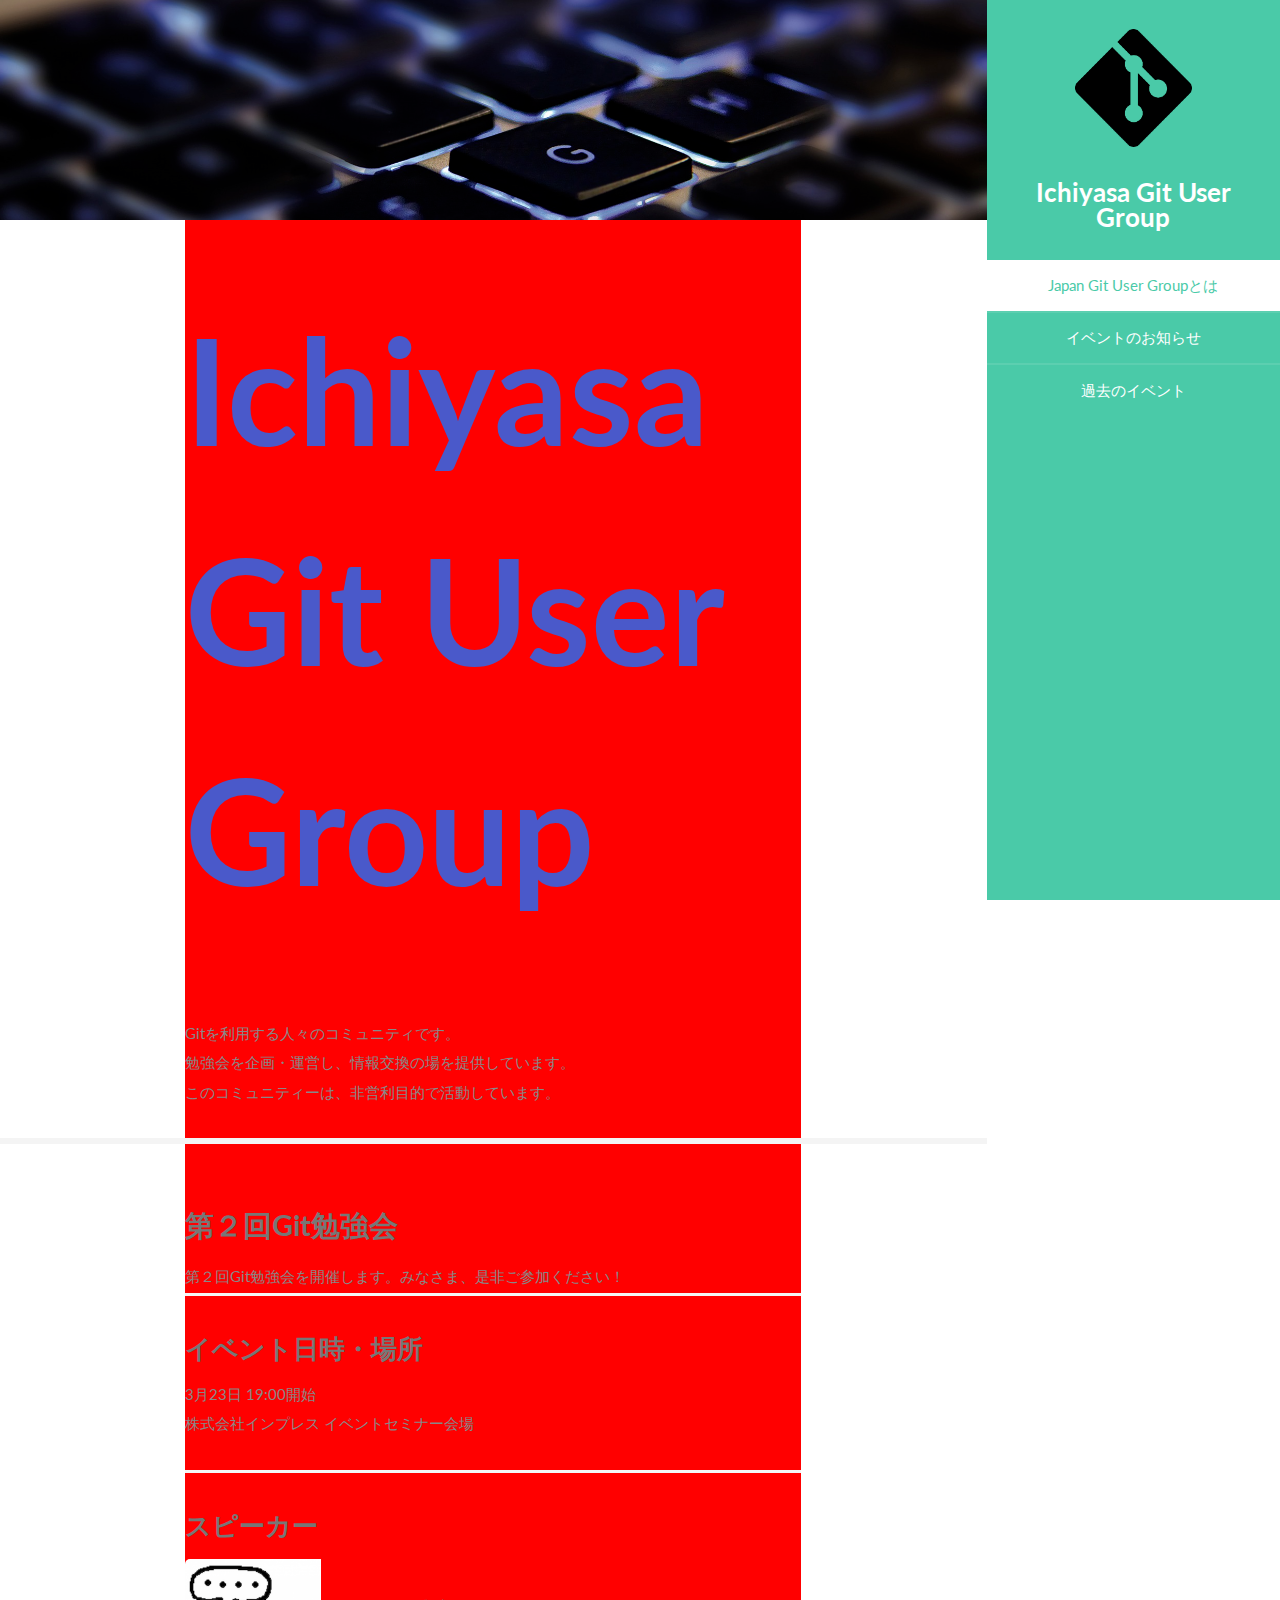
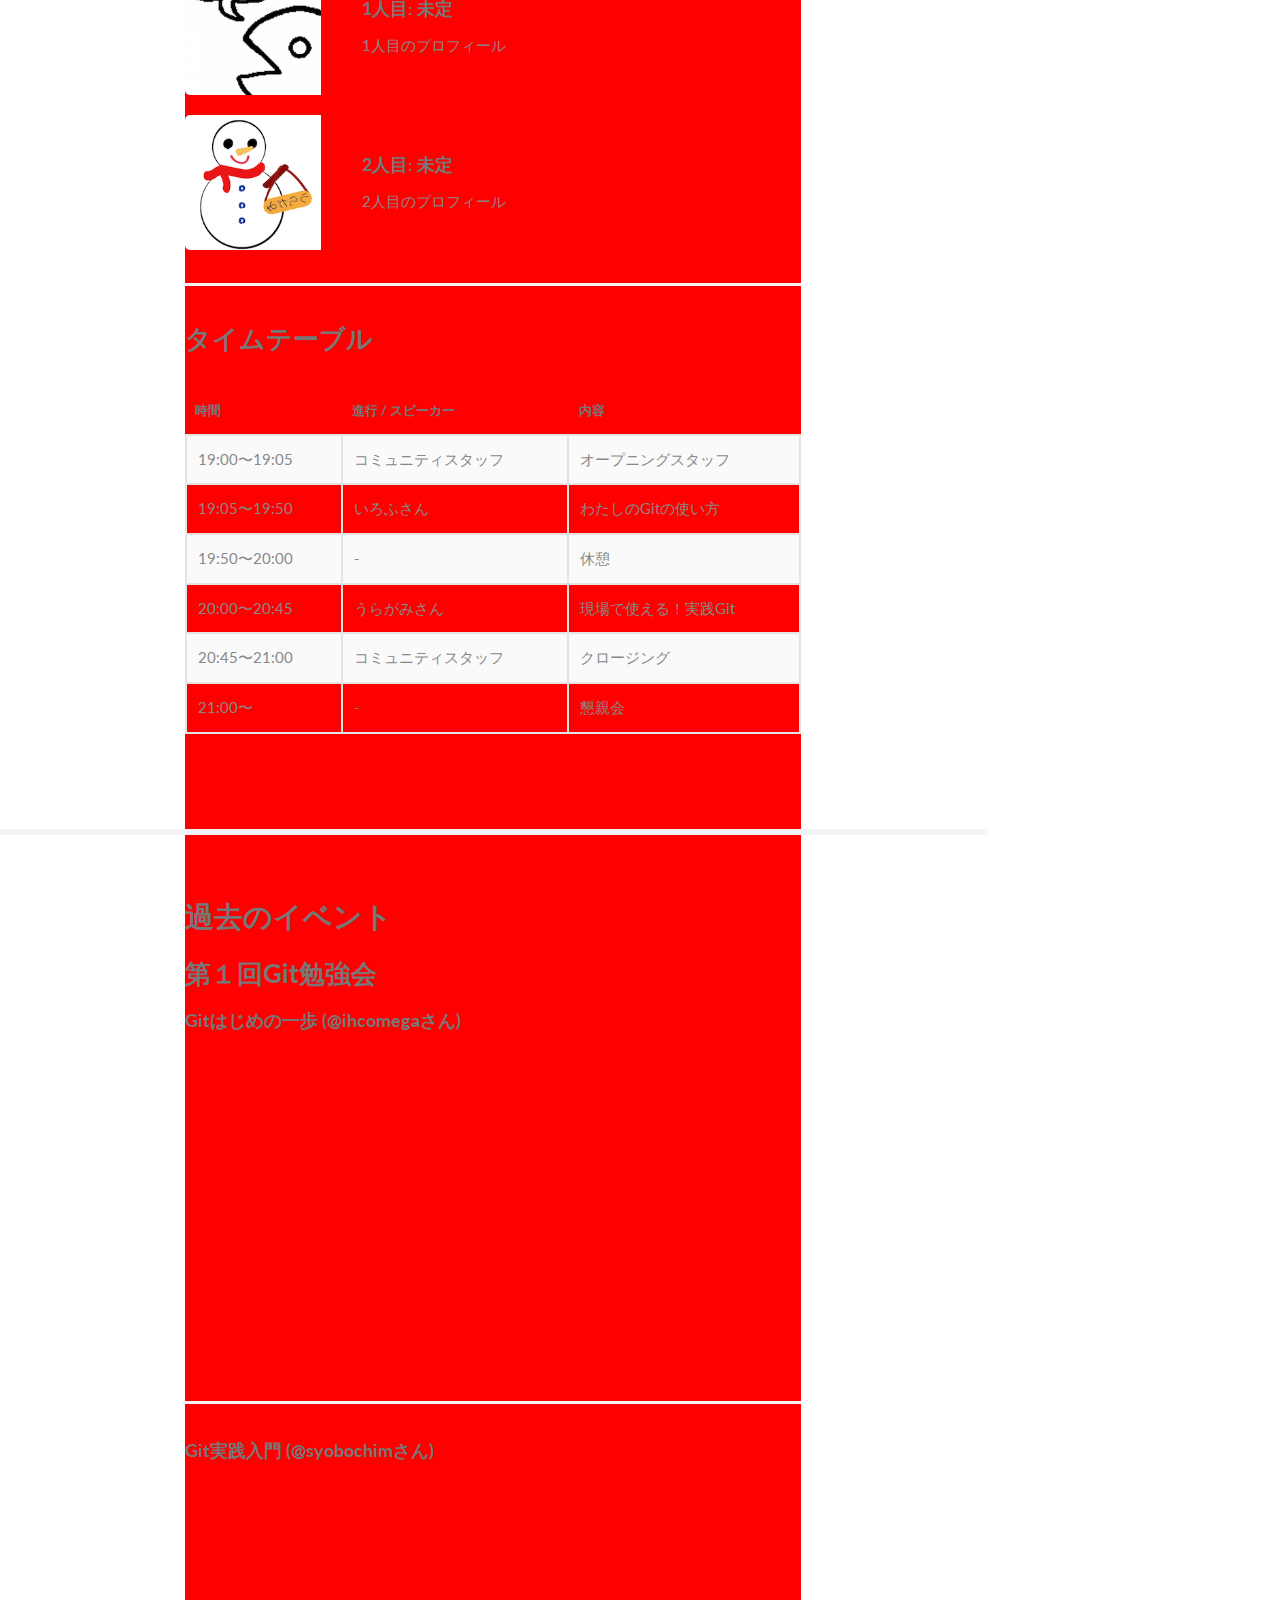
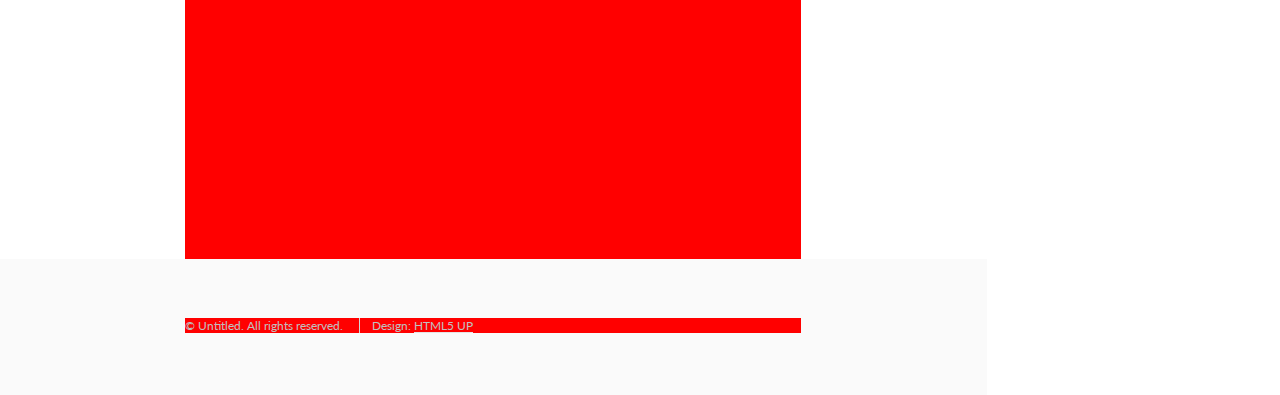
<file: index.html>
<!DOCTYPE HTML>
<!--
	Read Only by HTML5 UP
	html5up.net | @ajlkn
	Free for personal and commercial use under the CCA 3.0 license (html5up.net/license)
-->
<html>
<head>
    <title>Ichiyasa Git User Group</title>
    <meta charset="utf-8"/>
    <meta name="viewport" content="width=device-width, initial-scale=1"/>
    <link rel="stylesheet" href="assets/css/main.css"/>
</head>
<body>

<!-- Header -->
<section id="header">
    <header>
        <span class="image avatar"><img src="images/avatar.png" alt=""/></span>
        <h1 id="logo"><a href="#">Ichiyasa Git User Group</a></h1>
    </header>
    <nav id="nav">
        <ul>
            <li><a href="#one" class="active">Japan Git User Groupとは</a></li>
            <li><a href="#two">イベントのお知らせ</a></li>
            <li><a href="#three">過去のイベント</a></li>
        </ul>
    </nav>
</section>

<!-- Wrapper -->
<div id="wrapper">

    <!-- Main -->
    <div id="main">

        <!-- One -->
        <section id="one">
            <div class="container">
                <header class="major">
                    <h2>Ichiyasa Git User Group</h2>
                </header>
                <p>Gitを利用する人々のコミュニティです。</p>
                <p>勉強会を企画・運営し、情報交換の場を提供しています。</p>
                <p>このコミュニティーは、非営利目的で活動しています。</p>
            </div>
        </section>

        <!-- Two -->
        <section id="two">
            <div class="container">
                <h2>第２回Git勉強会</h2>
                <div class="features">
                    <p>第２回Git勉強会を開催します。みなさま、是非ご参加ください！</p>
                    <article>
                        <h3>イベント日時・場所</h3>
                        <p>3月23日 19:00開始</p>
                        <p>株式会社インプレス イベントセミナー会場</p>
                    </article>
                    <article>
                        <h3>スピーカー</h3>
                        <div class="speaker">
                            <img src="images/speaker1.png" alt="" class="image"/>
                            <div class="inner">
                                <h4>1人目: 未定</h4>
                                <p>1人目のプロフィール</p>
                            </div>
                        </div>
                        <div class="speaker">
                            <img src="images/speaker2.png" alt="" class="image"/>
                            <div class="inner">
                                <h4>2人目: 未定</h4>
                                <p>2人目のプロフィール</p>
                            </div>
                        </div>
                    </article>
                    <article>
                        <h3>タイムテーブル</h3>
                        <div class="table-wrapper">
                            <table class="alt">
                                <thead>
                                <tr>
                                    <th>時間</th>
                                    <th>進行 / スピーカー</th>
				　　<th>内容</th>
                                </tr>
                                </thead>
                                <tbody>
                                <tr>
                                    <td>19:00〜19:05</td>
                                    <td>コミュニティスタッフ</td>
				　　<td>オープニングスタッフ</td>
                                </tr>
                                <tr>
                                    <td>19:05〜19:50</td>
                                    <td>いろふさん</td>
				    <td>わたしのGitの使い方</td>
				    
                                </tr>
                                <tr>
                                    <td>19:50〜20:00</td>
				　　<td> - </td>
                                    <td>休憩</td>
                                </tr>
                                <tr>
                                    <td>20:00〜20:45</td>
                                    <td>うらがみさん</td>
				    <td>現場で使える！実践Git</td>
                                </tr>
                                <tr>
                                    <td>20:45〜21:00</td>
				    <td>コミュニティスタッフ</td>
                                    <td>クロージング</td>
                                </tr>
                                <tr>
                                    <td>21:00〜</td>
				　　<td> - </td>
                                    <td>懇親会</td>
                                </tr>
                                </tbody>
                            </table>
                        </div>
                    </article>
                </div>
            </div>
        </section>

        <!-- Three -->
        <section id="three">
            <div class="container">
                <h2>過去のイベント</h2>
                <h3>第１回Git勉強会</h3>
                <div class="features">
                    <article>
                        <h4>Gitはじめの一歩 (@ihcomegaさん)</h4>
                        <iframe width="560" height="315" src="https://www.youtube.com/embed/RZizY7tGPn8?rel=0"
                                frameborder="0" allow="autoplay; encrypted-media" allowfullscreen></iframe>
                    </article>
                    <article>
                        <h4>Git実践入門 (@syobochimさん)</h4>
                        <iframe width="560" height="315" src="https://www.youtube.com/embed/LocX863UA_w?rel=0"
                                frameborder="0" allow="autoplay; encrypted-media" allowfullscreen></iframe>
                    </article>
                </div>
            </div>
        </section>
    </div>

    <!-- Footer -->
    <section id="footer">
        <div class="container">
            <ul class="copyright">
                <li>&copy; Untitled. All rights reserved.</li>
                <li>Design: <a href="http://html5up.net">HTML5 UP</a></li>
            </ul>
        </div>
    </section>

</div>

<!-- Scripts -->
<script src="assets/js/jquery.min.js"></script>
<script src="assets/js/jquery.scrollzer.min.js"></script>
<script src="assets/js/jquery.scrolly.min.js"></script>
<script src="assets/js/skel.min.js"></script>
<script src="assets/js/util.js"></script>
<script src="assets/js/main.js"></script>

</body>
</html>
</file>
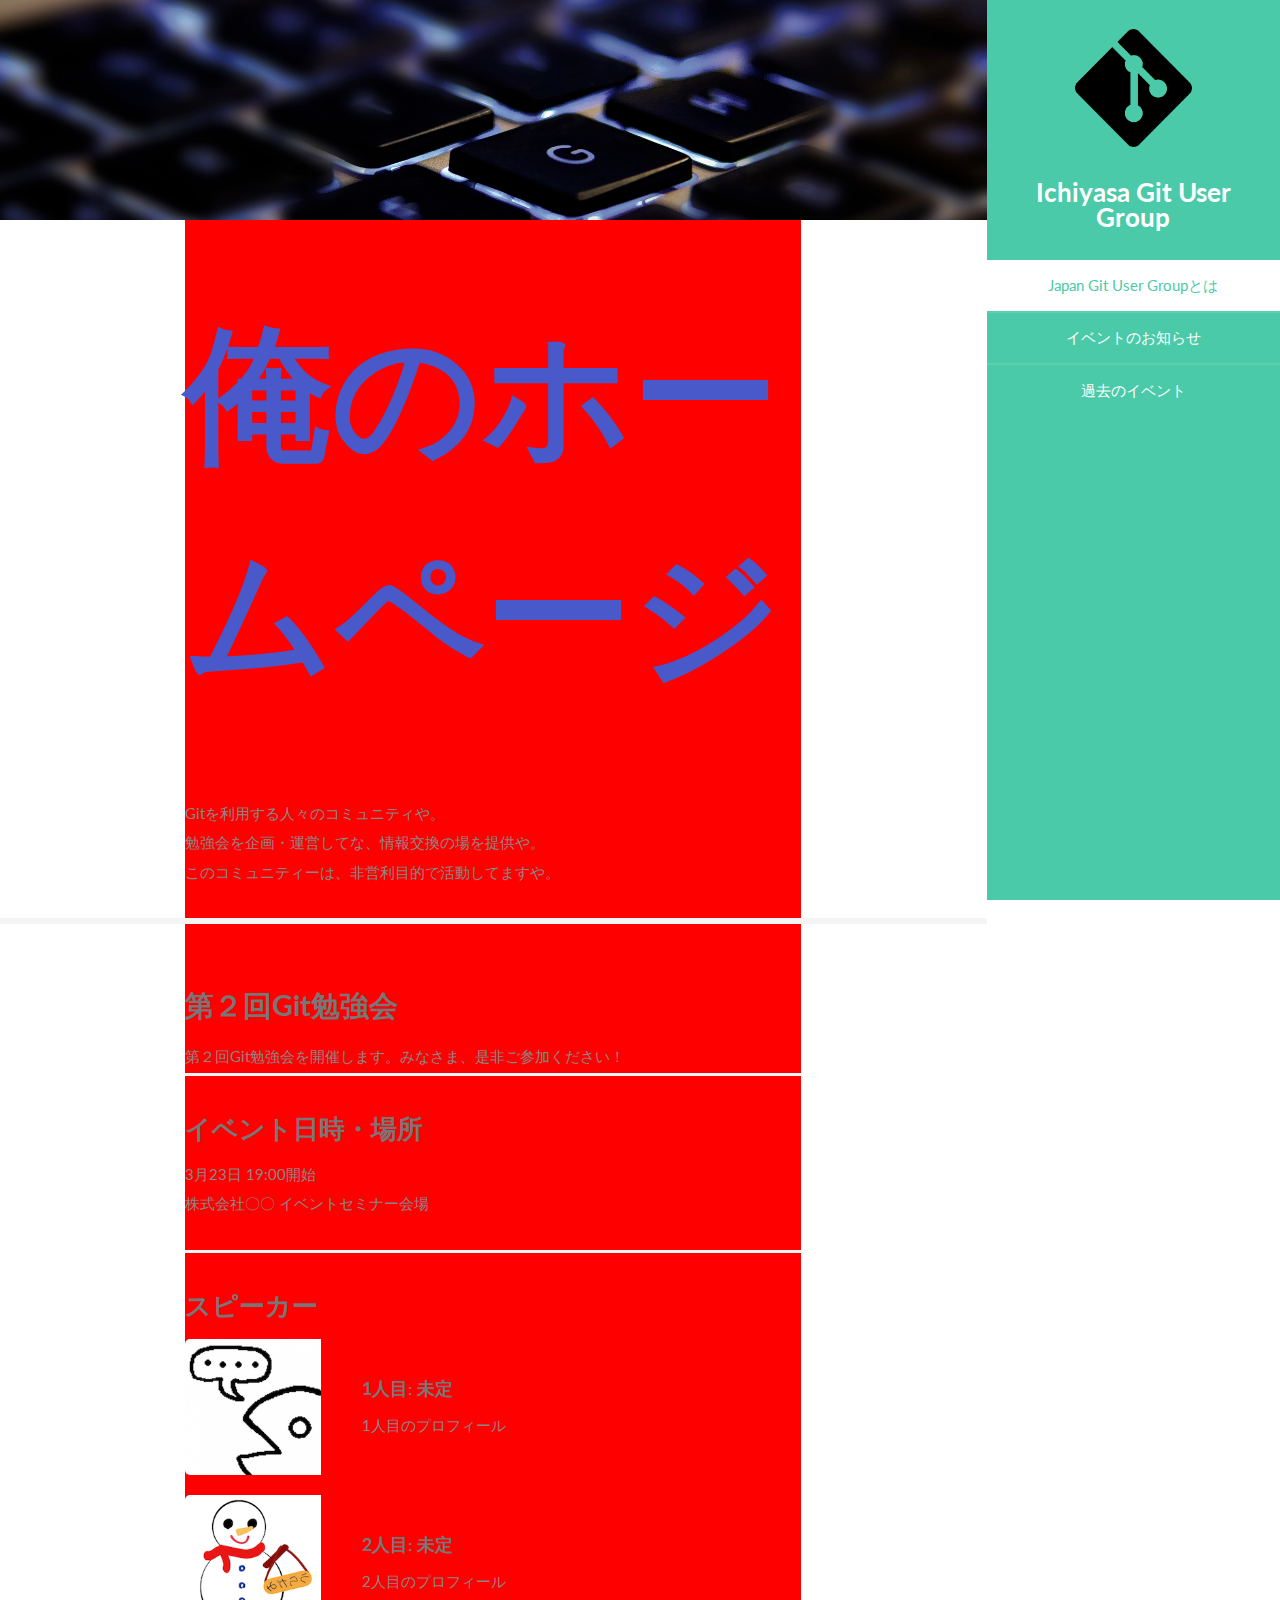
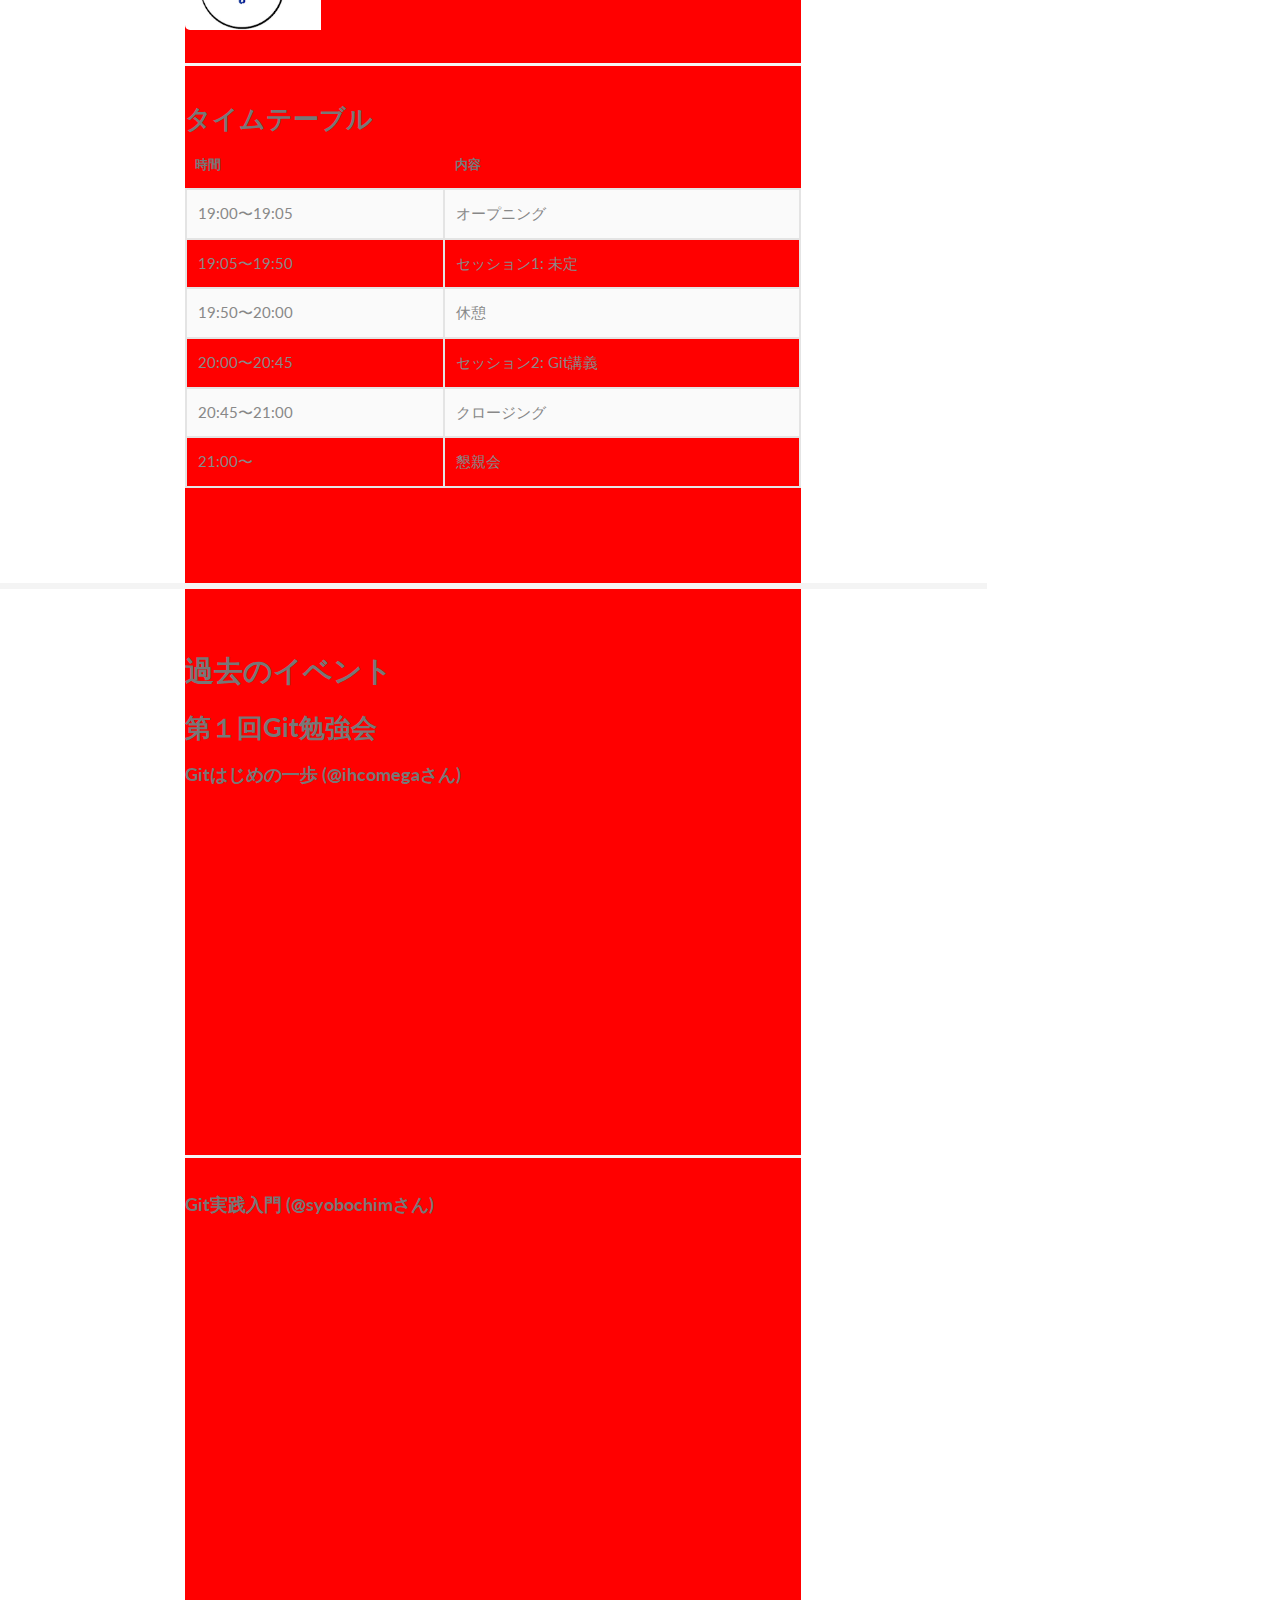
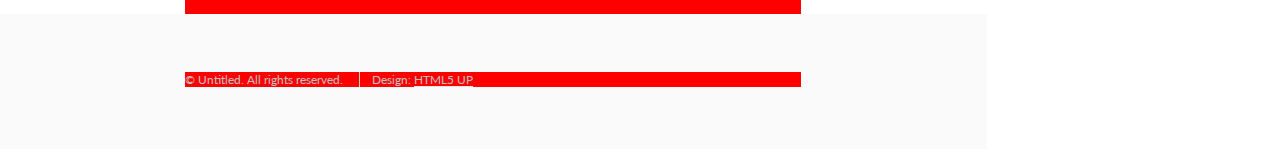
<file: aiueo.html>
<!DOCTYPE HTML>
<!--
	Read Only by HTML5 UP
	html5up.net | @ajlkn
	Free for personal and commercial use under the CCA 3.0 license (html5up.net/license)
-->
<html>
<head>
    <title>Ichiyasa Git User Group</title>
    <meta charset="utf-8"/>
    <meta name="viewport" content="width=device-width, initial-scale=1"/>
    <link rel="stylesheet" href="assets/css/main.css"/>
</head>
<body>

<!-- Header -->
<section id="header">
    <header>
        <span class="image avatar"><img src="images/avatar.png" alt=""/></span>
        <h1 id="logo"><a href="#">Ichiyasa Git User Group</a></h1>
    </header>
    <nav id="nav">
        <ul>
            <li><a href="#one" class="active">Japan Git User Groupとは</a></li>
            <li><a href="#two">イベントのお知らせ</a></li>
            <li><a href="#three">過去のイベント</a></li>
        </ul>
    </nav>
</section>

<!-- Wrapper -->
<div id="wrapper">

    <!-- Main -->
    <div id="main">

        <!-- One -->
        <section id="one">
            <div class="container">
                <header class="major">
                    <h2>俺のホームページ</h2>
                </header>
                <p>Gitを利用する人々のコミュニティや。</p>
                <p>勉強会を企画・運営してな、情報交換の場を提供や。</p>
                <p>このコミュニティーは、非営利目的で活動してますや。</p>
            </div>
        </section>

        <!-- Two -->
        <section id="two">
            <div class="container">
                <h2>第２回Git勉強会</h2>
                <div class="features">
                    <p>第２回Git勉強会を開催します。みなさま、是非ご参加ください！</p>
                    <article>
                        <h3>イベント日時・場所</h3>
                        <p>3月23日 19:00開始</p>
                        <p>株式会社〇〇 イベントセミナー会場</p>
                    </article>
                    <article>
                        <h3>スピーカー</h3>
                        <div class="speaker">
                            <img src="images/speaker1.png" alt="" class="image"/>
                            <div class="inner">
                                <h4>1人目: 未定</h4>
                                <p>1人目のプロフィール</p>
                            </div>
                        </div>
                        <div class="speaker">
                            <img src="images/speaker2.png" alt="" class="image"/>
                            <div class="inner">
                                <h4>2人目: 未定</h4>
                                <p>2人目のプロフィール</p>
                            </div>
                        </div>
                    </article>
                    <article>
                        <h3>タイムテーブル</h3>
                        <div class="table-wrapper">
                            <table class="alt">
                                <thead>
                                <tr>
                                    <th>時間</th>
                                    <th>内容</th>
                                </tr>
                                </thead>
                                <tbody>
                                <tr>
                                    <td>19:00〜19:05</td>
                                    <td>オープニング</td>
                                </tr>
                                <tr>
                                    <td>19:05〜19:50</td>
                                    <td>セッション1: 未定</td>
                                </tr>
                                <tr>
                                    <td>19:50〜20:00</td>
                                    <td>休憩</td>
                                </tr>
                                <tr>
                                    <td>20:00〜20:45</td>
                                    <td>セッション2: Git講義</td>
                                </tr>
                                <tr>
                                    <td>20:45〜21:00</td>
                                    <td>クロージング</td>
                                </tr>
                                <tr>
                                    <td>21:00〜</td>
                                    <td>懇親会</td>
                                </tr>
                                </tbody>
                            </table>
                        </div>
                    </article>
                </div>
            </div>
        </section>

        <!-- Three -->
        <section id="three">
            <div class="container">
                <h2>過去のイベント</h2>
                <h3>第１回Git勉強会</h3>
                <div class="features">
                    <article>
                        <h4>Gitはじめの一歩 (@ihcomegaさん)</h4>
                        <iframe width="560" height="315" src="https://www.youtube.com/embed/RZizY7tGPn8?rel=0"
                                frameborder="0" allow="autoplay; encrypted-media" allowfullscreen></iframe>
                    </article>
                    <article>
                        <h4>Git実践入門 (@syobochimさん)</h4>
                        <iframe width="560" height="315" src="https://www.youtube.com/embed/LocX863UA_w?rel=0"
                                frameborder="0" allow="autoplay; encrypted-media" allowfullscreen></iframe>
                    </article>
                </div>
            </div>
        </section>
    </div>

    <!-- Footer -->
    <section id="footer">
        <div class="container">
            <ul class="copyright">
                <li>&copy; Untitled. All rights reserved.</li>
                <li>Design: <a href="http://html5up.net">HTML5 UP</a></li>
            </ul>
        </div>
    </section>

</div>

<!-- Scripts -->
<script src="assets/js/jquery.min.js"></script>
<script src="assets/js/jquery.scrollzer.min.js"></script>
<script src="assets/js/jquery.scrolly.min.js"></script>
<script src="assets/js/skel.min.js"></script>
<script src="assets/js/util.js"></script>
<script src="assets/js/main.js"></script>

</body>
</html>
</file>
<file: assets/css/main.css>
@import url("font-awesome.min.css");
@import url("https://fonts.googleapis.com/css?family=Lato:400,400italic,700,700italic|Source+Code+Pro:400");

/*
	Read Only by HTML5 UP
	html5up.net | @ajlkn
	Free for personal and commercial use under the CCA 3.0 license (html5up.net/license)
*/

/* Reset */

	html, body, div, span, applet, object, iframe, h1, h2, h3, h4, h5, h6, p, blockquote, pre, a, abbr, acronym, address, big, cite, code, del, dfn, em, img, ins, kbd, q, s, samp, small, strike, strong, sub, sup, tt, var, b, u, i, center, dl, dt, dd, ol, ul, li, fieldset, form, label, legend, table, caption, tbody, tfoot, thead, tr, th, td, article, aside, canvas, details, embed, figure, figcaption, footer, header, hgroup, menu, nav, output, ruby, section, summary, time, mark, audio, video {
		margin: 0;
		padding: 0;
		border: 0;
		font-size: 100%;
		font: inherit;
		vertical-align: baseline;
	}

	article, aside, details, figcaption, figure, footer, header, hgroup, menu, nav, section {
		display: block;
	}

	body {
		line-height: 1;
	}

	ol, ul {
		list-style: none;
	}

	blockquote, q {
		quotes: none;
	}

	blockquote:before, blockquote:after, q:before, q:after {
		content: '';
		content: none;
	}

	table {
		border-collapse: collapse;
		border-spacing: 0;
	}

	body {
		-webkit-text-size-adjust: none;
	}

/* Box Model */

	*, *:before, *:after {
		-moz-box-sizing: border-box;
		-webkit-box-sizing: border-box;
		box-sizing: border-box;
	}

/* Containers */

	.container {
		margin-left: auto;
		margin-right: auto;
	}

	.container.\31 25\25 {
		width: 100%;
		max-width: 56.25em;
		min-width: 45em;
	}

	.container.\37 5\25 {
		width: 33.75em;
	}

	.container.\35 0\25 {
		width: 22.5em;
	}

	.container.\32 5\25 {
		width: 11.25em;
	}

	.container {
		width: 45em;
	}

	.container {
		background-color: red;
	}

	@media screen and (max-width: 1680px) {

		.container.\31 25\25 {
			width: 100%;
			max-width: 56.25em;
			min-width: 45em;
		}

		.container.\37 5\25 {
			width: 33.75em;
		}

		.container.\35 0\25 {
			width: 22.5em;
		}

		.container.\32 5\25 {
			width: 11.25em;
		}

		.container {
			width: 45em;
		}

	}

	@media screen and (max-width: 1280px) {

		.container.\31 25\25 {
			width: 100%;
			max-width: 52.5em;
			min-width: 42em;
		}

		.container.\37 5\25 {
			width: 31.5em;
		}

		.container.\35 0\25 {
			width: 21em;
		}

		.container.\32 5\25 {
			width: 10.5em;
		}

		.container {
			width: 42em;
		}

	}

	@media screen and (max-width: 1024px) {

		.container.\31 25\25 {
			width: 100%;
			max-width: 106.25%;
			min-width: 85%;
		}

		.container.\37 5\25 {
			width: 63.75%;
		}

		.container.\35 0\25 {
			width: 42.5%;
		}

		.container.\32 5\25 {
			width: 21.25%;
		}

		.container {
			width: 85% !important;
		}

	}

	@media screen and (max-width: 736px) {

		.container.\31 25\25 {
			width: 100%;
			max-width: 112.5%;
			min-width: 90%;
		}

		.container.\37 5\25 {
			width: 67.5%;
		}

		.container.\35 0\25 {
			width: 45%;
		}

		.container.\32 5\25 {
			width: 22.5%;
		}

		.container {
			width: 90% !important;
		}

	}

	@media screen and (max-width: 480px) {

		.container.\31 25\25 {
			width: 100%;
			max-width: 112.5%;
			min-width: 90%;
		}

		.container.\37 5\25 {
			width: 67.5%;
		}

		.container.\35 0\25 {
			width: 45%;
		}

		.container.\32 5\25 {
			width: 22.5%;
		}

		.container {
			width: 90% !important;
		}

	}

/* Grid */

	.row {
		border-bottom: solid 1px transparent;
		-moz-box-sizing: border-box;
		-webkit-box-sizing: border-box;
		box-sizing: border-box;
	}

	.row > * {
		float: left;
		-moz-box-sizing: border-box;
		-webkit-box-sizing: border-box;
		box-sizing: border-box;
	}

	.row:after, .row:before {
		content: '';
		display: block;
		clear: both;
		height: 0;
	}

	.row.uniform > * > :first-child {
		margin-top: 0;
	}

	.row.uniform > * > :last-child {
		margin-bottom: 0;
	}

	.row.\30 \25 > * {
		padding: 0 0 0 0em;
	}

	.row.\30 \25 {
		margin: 0 0 -1px 0em;
	}

	.row.uniform.\30 \25 > * {
		padding: 0em 0 0 0em;
	}

	.row.uniform.\30 \25 {
		margin: 0em 0 -1px 0em;
	}

	.row > * {
		padding: 0 0 0 2em;
	}

	.row {
		margin: 0 0 -1px -2em;
	}

	.row.uniform > * {
		padding: 2em 0 0 2em;
	}

	.row.uniform {
		margin: -2em 0 -1px -2em;
	}

	.row.\32 00\25 > * {
		padding: 0 0 0 4em;
	}

	.row.\32 00\25 {
		margin: 0 0 -1px -4em;
	}

	.row.uniform.\32 00\25 > * {
		padding: 4em 0 0 4em;
	}

	.row.uniform.\32 00\25 {
		margin: -4em 0 -1px -4em;
	}

	.row.\31 50\25 > * {
		padding: 0 0 0 3em;
	}

	.row.\31 50\25 {
		margin: 0 0 -1px -3em;
	}

	.row.uniform.\31 50\25 > * {
		padding: 3em 0 0 3em;
	}

	.row.uniform.\31 50\25 {
		margin: -3em 0 -1px -3em;
	}

	.row.\35 0\25 > * {
		padding: 0 0 0 1em;
	}

	.row.\35 0\25 {
		margin: 0 0 -1px -1em;
	}

	.row.uniform.\35 0\25 > * {
		padding: 1em 0 0 1em;
	}

	.row.uniform.\35 0\25 {
		margin: -1em 0 -1px -1em;
	}

	.row.\32 5\25 > * {
		padding: 0 0 0 0.5em;
	}

	.row.\32 5\25 {
		margin: 0 0 -1px -0.5em;
	}

	.row.uniform.\32 5\25 > * {
		padding: 0.5em 0 0 0.5em;
	}

	.row.uniform.\32 5\25 {
		margin: -0.5em 0 -1px -0.5em;
	}

	.\31 2u, .\31 2u\24 {
		width: 100%;
		clear: none;
		margin-left: 0;
	}

	.\31 1u, .\31 1u\24 {
		width: 91.6666666667%;
		clear: none;
		margin-left: 0;
	}

	.\31 0u, .\31 0u\24 {
		width: 83.3333333333%;
		clear: none;
		margin-left: 0;
	}

	.\39 u, .\39 u\24 {
		width: 75%;
		clear: none;
		margin-left: 0;
	}

	.\38 u, .\38 u\24 {
		width: 66.6666666667%;
		clear: none;
		margin-left: 0;
	}

	.\37 u, .\37 u\24 {
		width: 58.3333333333%;
		clear: none;
		margin-left: 0;
	}

	.\36 u, .\36 u\24 {
		width: 50%;
		clear: none;
		margin-left: 0;
	}

	.\35 u, .\35 u\24 {
		width: 41.6666666667%;
		clear: none;
		margin-left: 0;
	}

	.\34 u, .\34 u\24 {
		width: 33.3333333333%;
		clear: none;
		margin-left: 0;
	}

	.\33 u, .\33 u\24 {
		width: 25%;
		clear: none;
		margin-left: 0;
	}

	.\32 u, .\32 u\24 {
		width: 16.6666666667%;
		clear: none;
		margin-left: 0;
	}

	.\31 u, .\31 u\24 {
		width: 8.3333333333%;
		clear: none;
		margin-left: 0;
	}

	.\31 2u\24 + *,
	.\31 1u\24 + *,
	.\31 0u\24 + *,
	.\39 u\24 + *,
	.\38 u\24 + *,
	.\37 u\24 + *,
	.\36 u\24 + *,
	.\35 u\24 + *,
	.\34 u\24 + *,
	.\33 u\24 + *,
	.\32 u\24 + *,
	.\31 u\24 + * {
		clear: left;
	}

	.\-11u {
		margin-left: 91.66667%;
	}

	.\-10u {
		margin-left: 83.33333%;
	}

	.\-9u {
		margin-left: 75%;
	}

	.\-8u {
		margin-left: 66.66667%;
	}

	.\-7u {
		margin-left: 58.33333%;
	}

	.\-6u {
		margin-left: 50%;
	}

	.\-5u {
		margin-left: 41.66667%;
	}

	.\-4u {
		margin-left: 33.33333%;
	}

	.\-3u {
		margin-left: 25%;
	}

	.\-2u {
		margin-left: 16.66667%;
	}

	.\-1u {
		margin-left: 8.33333%;
	}

	@media screen and (max-width: 1680px) {

		.row > * {
			padding: 0 0 0 2em;
		}

		.row {
			margin: 0 0 -1px -2em;
		}

		.row.uniform > * {
			padding: 2em 0 0 2em;
		}

		.row.uniform {
			margin: -2em 0 -1px -2em;
		}

		.row.\32 00\25 > * {
			padding: 0 0 0 4em;
		}

		.row.\32 00\25 {
			margin: 0 0 -1px -4em;
		}

		.row.uniform.\32 00\25 > * {
			padding: 4em 0 0 4em;
		}

		.row.uniform.\32 00\25 {
			margin: -4em 0 -1px -4em;
		}

		.row.\31 50\25 > * {
			padding: 0 0 0 3em;
		}

		.row.\31 50\25 {
			margin: 0 0 -1px -3em;
		}

		.row.uniform.\31 50\25 > * {
			padding: 3em 0 0 3em;
		}

		.row.uniform.\31 50\25 {
			margin: -3em 0 -1px -3em;
		}

		.row.\35 0\25 > * {
			padding: 0 0 0 1em;
		}

		.row.\35 0\25 {
			margin: 0 0 -1px -1em;
		}

		.row.uniform.\35 0\25 > * {
			padding: 1em 0 0 1em;
		}

		.row.uniform.\35 0\25 {
			margin: -1em 0 -1px -1em;
		}

		.row.\32 5\25 > * {
			padding: 0 0 0 0.5em;
		}

		.row.\32 5\25 {
			margin: 0 0 -1px -0.5em;
		}

		.row.uniform.\32 5\25 > * {
			padding: 0.5em 0 0 0.5em;
		}

		.row.uniform.\32 5\25 {
			margin: -0.5em 0 -1px -0.5em;
		}

		.\31 2u\28xlarge\29, .\31 2u\24\28xlarge\29 {
			width: 100%;
			clear: none;
			margin-left: 0;
		}

		.\31 1u\28xlarge\29, .\31 1u\24\28xlarge\29 {
			width: 91.6666666667%;
			clear: none;
			margin-left: 0;
		}

		.\31 0u\28xlarge\29, .\31 0u\24\28xlarge\29 {
			width: 83.3333333333%;
			clear: none;
			margin-left: 0;
		}

		.\39 u\28xlarge\29, .\39 u\24\28xlarge\29 {
			width: 75%;
			clear: none;
			margin-left: 0;
		}

		.\38 u\28xlarge\29, .\38 u\24\28xlarge\29 {
			width: 66.6666666667%;
			clear: none;
			margin-left: 0;
		}

		.\37 u\28xlarge\29, .\37 u\24\28xlarge\29 {
			width: 58.3333333333%;
			clear: none;
			margin-left: 0;
		}

		.\36 u\28xlarge\29, .\36 u\24\28xlarge\29 {
			width: 50%;
			clear: none;
			margin-left: 0;
		}

		.\35 u\28xlarge\29, .\35 u\24\28xlarge\29 {
			width: 41.6666666667%;
			clear: none;
			margin-left: 0;
		}

		.\34 u\28xlarge\29, .\34 u\24\28xlarge\29 {
			width: 33.3333333333%;
			clear: none;
			margin-left: 0;
		}

		.\33 u\28xlarge\29, .\33 u\24\28xlarge\29 {
			width: 25%;
			clear: none;
			margin-left: 0;
		}

		.\32 u\28xlarge\29, .\32 u\24\28xlarge\29 {
			width: 16.6666666667%;
			clear: none;
			margin-left: 0;
		}

		.\31 u\28xlarge\29, .\31 u\24\28xlarge\29 {
			width: 8.3333333333%;
			clear: none;
			margin-left: 0;
		}

		.\31 2u\24\28xlarge\29 + *,
		.\31 1u\24\28xlarge\29 + *,
		.\31 0u\24\28xlarge\29 + *,
		.\39 u\24\28xlarge\29 + *,
		.\38 u\24\28xlarge\29 + *,
		.\37 u\24\28xlarge\29 + *,
		.\36 u\24\28xlarge\29 + *,
		.\35 u\24\28xlarge\29 + *,
		.\34 u\24\28xlarge\29 + *,
		.\33 u\24\28xlarge\29 + *,
		.\32 u\24\28xlarge\29 + *,
		.\31 u\24\28xlarge\29 + * {
			clear: left;
		}

		.\-11u\28xlarge\29 {
			margin-left: 91.66667%;
		}

		.\-10u\28xlarge\29 {
			margin-left: 83.33333%;
		}

		.\-9u\28xlarge\29 {
			margin-left: 75%;
		}

		.\-8u\28xlarge\29 {
			margin-left: 66.66667%;
		}

		.\-7u\28xlarge\29 {
			margin-left: 58.33333%;
		}

		.\-6u\28xlarge\29 {
			margin-left: 50%;
		}

		.\-5u\28xlarge\29 {
			margin-left: 41.66667%;
		}

		.\-4u\28xlarge\29 {
			margin-left: 33.33333%;
		}

		.\-3u\28xlarge\29 {
			margin-left: 25%;
		}

		.\-2u\28xlarge\29 {
			margin-left: 16.66667%;
		}

		.\-1u\28xlarge\29 {
			margin-left: 8.33333%;
		}

	}

	@media screen and (max-width: 1280px) {

		.row > * {
			padding: 0 0 0 1.5em;
		}

		.row {
			margin: 0 0 -1px -1.5em;
		}

		.row.uniform > * {
			padding: 1.5em 0 0 1.5em;
		}

		.row.uniform {
			margin: -1.5em 0 -1px -1.5em;
		}

		.row.\32 00\25 > * {
			padding: 0 0 0 3em;
		}

		.row.\32 00\25 {
			margin: 0 0 -1px -3em;
		}

		.row.uniform.\32 00\25 > * {
			padding: 3em 0 0 3em;
		}

		.row.uniform.\32 00\25 {
			margin: -3em 0 -1px -3em;
		}

		.row.\31 50\25 > * {
			padding: 0 0 0 2.25em;
		}

		.row.\31 50\25 {
			margin: 0 0 -1px -2.25em;
		}

		.row.uniform.\31 50\25 > * {
			padding: 2.25em 0 0 2.25em;
		}

		.row.uniform.\31 50\25 {
			margin: -2.25em 0 -1px -2.25em;
		}

		.row.\35 0\25 > * {
			padding: 0 0 0 0.75em;
		}

		.row.\35 0\25 {
			margin: 0 0 -1px -0.75em;
		}

		.row.uniform.\35 0\25 > * {
			padding: 0.75em 0 0 0.75em;
		}

		.row.uniform.\35 0\25 {
			margin: -0.75em 0 -1px -0.75em;
		}

		.row.\32 5\25 > * {
			padding: 0 0 0 0.375em;
		}

		.row.\32 5\25 {
			margin: 0 0 -1px -0.375em;
		}

		.row.uniform.\32 5\25 > * {
			padding: 0.375em 0 0 0.375em;
		}

		.row.uniform.\32 5\25 {
			margin: -0.375em 0 -1px -0.375em;
		}

		.\31 2u\28large\29, .\31 2u\24\28large\29 {
			width: 100%;
			clear: none;
			margin-left: 0;
		}

		.\31 1u\28large\29, .\31 1u\24\28large\29 {
			width: 91.6666666667%;
			clear: none;
			margin-left: 0;
		}

		.\31 0u\28large\29, .\31 0u\24\28large\29 {
			width: 83.3333333333%;
			clear: none;
			margin-left: 0;
		}

		.\39 u\28large\29, .\39 u\24\28large\29 {
			width: 75%;
			clear: none;
			margin-left: 0;
		}

		.\38 u\28large\29, .\38 u\24\28large\29 {
			width: 66.6666666667%;
			clear: none;
			margin-left: 0;
		}

		.\37 u\28large\29, .\37 u\24\28large\29 {
			width: 58.3333333333%;
			clear: none;
			margin-left: 0;
		}

		.\36 u\28large\29, .\36 u\24\28large\29 {
			width: 50%;
			clear: none;
			margin-left: 0;
		}

		.\35 u\28large\29, .\35 u\24\28large\29 {
			width: 41.6666666667%;
			clear: none;
			margin-left: 0;
		}

		.\34 u\28large\29, .\34 u\24\28large\29 {
			width: 33.3333333333%;
			clear: none;
			margin-left: 0;
		}

		.\33 u\28large\29, .\33 u\24\28large\29 {
			width: 25%;
			clear: none;
			margin-left: 0;
		}

		.\32 u\28large\29, .\32 u\24\28large\29 {
			width: 16.6666666667%;
			clear: none;
			margin-left: 0;
		}

		.\31 u\28large\29, .\31 u\24\28large\29 {
			width: 8.3333333333%;
			clear: none;
			margin-left: 0;
		}

		.\31 2u\24\28large\29 + *,
		.\31 1u\24\28large\29 + *,
		.\31 0u\24\28large\29 + *,
		.\39 u\24\28large\29 + *,
		.\38 u\24\28large\29 + *,
		.\37 u\24\28large\29 + *,
		.\36 u\24\28large\29 + *,
		.\35 u\24\28large\29 + *,
		.\34 u\24\28large\29 + *,
		.\33 u\24\28large\29 + *,
		.\32 u\24\28large\29 + *,
		.\31 u\24\28large\29 + * {
			clear: left;
		}

		.\-11u\28large\29 {
			margin-left: 91.66667%;
		}

		.\-10u\28large\29 {
			margin-left: 83.33333%;
		}

		.\-9u\28large\29 {
			margin-left: 75%;
		}

		.\-8u\28large\29 {
			margin-left: 66.66667%;
		}

		.\-7u\28large\29 {
			margin-left: 58.33333%;
		}

		.\-6u\28large\29 {
			margin-left: 50%;
		}

		.\-5u\28large\29 {
			margin-left: 41.66667%;
		}

		.\-4u\28large\29 {
			margin-left: 33.33333%;
		}

		.\-3u\28large\29 {
			margin-left: 25%;
		}

		.\-2u\28large\29 {
			margin-left: 16.66667%;
		}

		.\-1u\28large\29 {
			margin-left: 8.33333%;
		}

	}

	@media screen and (max-width: 1024px) {

		.row > * {
			padding: 0 0 0 1.5em;
		}

		.row {
			margin: 0 0 -1px -1.5em;
		}

		.row.uniform > * {
			padding: 1.5em 0 0 1.5em;
		}

		.row.uniform {
			margin: -1.5em 0 -1px -1.5em;
		}

		.row.\32 00\25 > * {
			padding: 0 0 0 3em;
		}

		.row.\32 00\25 {
			margin: 0 0 -1px -3em;
		}

		.row.uniform.\32 00\25 > * {
			padding: 3em 0 0 3em;
		}

		.row.uniform.\32 00\25 {
			margin: -3em 0 -1px -3em;
		}

		.row.\31 50\25 > * {
			padding: 0 0 0 2.25em;
		}

		.row.\31 50\25 {
			margin: 0 0 -1px -2.25em;
		}

		.row.uniform.\31 50\25 > * {
			padding: 2.25em 0 0 2.25em;
		}

		.row.uniform.\31 50\25 {
			margin: -2.25em 0 -1px -2.25em;
		}

		.row.\35 0\25 > * {
			padding: 0 0 0 0.75em;
		}

		.row.\35 0\25 {
			margin: 0 0 -1px -0.75em;
		}

		.row.uniform.\35 0\25 > * {
			padding: 0.75em 0 0 0.75em;
		}

		.row.uniform.\35 0\25 {
			margin: -0.75em 0 -1px -0.75em;
		}

		.row.\32 5\25 > * {
			padding: 0 0 0 0.375em;
		}

		.row.\32 5\25 {
			margin: 0 0 -1px -0.375em;
		}

		.row.uniform.\32 5\25 > * {
			padding: 0.375em 0 0 0.375em;
		}

		.row.uniform.\32 5\25 {
			margin: -0.375em 0 -1px -0.375em;
		}

		.\31 2u\28medium\29, .\31 2u\24\28medium\29 {
			width: 100%;
			clear: none;
			margin-left: 0;
		}

		.\31 1u\28medium\29, .\31 1u\24\28medium\29 {
			width: 91.6666666667%;
			clear: none;
			margin-left: 0;
		}

		.\31 0u\28medium\29, .\31 0u\24\28medium\29 {
			width: 83.3333333333%;
			clear: none;
			margin-left: 0;
		}

		.\39 u\28medium\29, .\39 u\24\28medium\29 {
			width: 75%;
			clear: none;
			margin-left: 0;
		}

		.\38 u\28medium\29, .\38 u\24\28medium\29 {
			width: 66.6666666667%;
			clear: none;
			margin-left: 0;
		}

		.\37 u\28medium\29, .\37 u\24\28medium\29 {
			width: 58.3333333333%;
			clear: none;
			margin-left: 0;
		}

		.\36 u\28medium\29, .\36 u\24\28medium\29 {
			width: 50%;
			clear: none;
			margin-left: 0;
		}

		.\35 u\28medium\29, .\35 u\24\28medium\29 {
			width: 41.6666666667%;
			clear: none;
			margin-left: 0;
		}

		.\34 u\28medium\29, .\34 u\24\28medium\29 {
			width: 33.3333333333%;
			clear: none;
			margin-left: 0;
		}

		.\33 u\28medium\29, .\33 u\24\28medium\29 {
			width: 25%;
			clear: none;
			margin-left: 0;
		}

		.\32 u\28medium\29, .\32 u\24\28medium\29 {
			width: 16.6666666667%;
			clear: none;
			margin-left: 0;
		}

		.\31 u\28medium\29, .\31 u\24\28medium\29 {
			width: 8.3333333333%;
			clear: none;
			margin-left: 0;
		}

		.\31 2u\24\28medium\29 + *,
		.\31 1u\24\28medium\29 + *,
		.\31 0u\24\28medium\29 + *,
		.\39 u\24\28medium\29 + *,
		.\38 u\24\28medium\29 + *,
		.\37 u\24\28medium\29 + *,
		.\36 u\24\28medium\29 + *,
		.\35 u\24\28medium\29 + *,
		.\34 u\24\28medium\29 + *,
		.\33 u\24\28medium\29 + *,
		.\32 u\24\28medium\29 + *,
		.\31 u\24\28medium\29 + * {
			clear: left;
		}

		.\-11u\28medium\29 {
			margin-left: 91.66667%;
		}

		.\-10u\28medium\29 {
			margin-left: 83.33333%;
		}

		.\-9u\28medium\29 {
			margin-left: 75%;
		}

		.\-8u\28medium\29 {
			margin-left: 66.66667%;
		}

		.\-7u\28medium\29 {
			margin-left: 58.33333%;
		}

		.\-6u\28medium\29 {
			margin-left: 50%;
		}

		.\-5u\28medium\29 {
			margin-left: 41.66667%;
		}

		.\-4u\28medium\29 {
			margin-left: 33.33333%;
		}

		.\-3u\28medium\29 {
			margin-left: 25%;
		}

		.\-2u\28medium\29 {
			margin-left: 16.66667%;
		}

		.\-1u\28medium\29 {
			margin-left: 8.33333%;
		}

	}

	@media screen and (max-width: 736px) {

		.row > * {
			padding: 0 0 0 1.25em;
		}

		.row {
			margin: 0 0 -1px -1.25em;
		}

		.row.uniform > * {
			padding: 1.25em 0 0 1.25em;
		}

		.row.uniform {
			margin: -1.25em 0 -1px -1.25em;
		}

		.row.\32 00\25 > * {
			padding: 0 0 0 2.5em;
		}

		.row.\32 00\25 {
			margin: 0 0 -1px -2.5em;
		}

		.row.uniform.\32 00\25 > * {
			padding: 2.5em 0 0 2.5em;
		}

		.row.uniform.\32 00\25 {
			margin: -2.5em 0 -1px -2.5em;
		}

		.row.\31 50\25 > * {
			padding: 0 0 0 1.875em;
		}

		.row.\31 50\25 {
			margin: 0 0 -1px -1.875em;
		}

		.row.uniform.\31 50\25 > * {
			padding: 1.875em 0 0 1.875em;
		}

		.row.uniform.\31 50\25 {
			margin: -1.875em 0 -1px -1.875em;
		}

		.row.\35 0\25 > * {
			padding: 0 0 0 0.625em;
		}

		.row.\35 0\25 {
			margin: 0 0 -1px -0.625em;
		}

		.row.uniform.\35 0\25 > * {
			padding: 0.625em 0 0 0.625em;
		}

		.row.uniform.\35 0\25 {
			margin: -0.625em 0 -1px -0.625em;
		}

		.row.\32 5\25 > * {
			padding: 0 0 0 0.3125em;
		}

		.row.\32 5\25 {
			margin: 0 0 -1px -0.3125em;
		}

		.row.uniform.\32 5\25 > * {
			padding: 0.3125em 0 0 0.3125em;
		}

		.row.uniform.\32 5\25 {
			margin: -0.3125em 0 -1px -0.3125em;
		}

		.\31 2u\28small\29, .\31 2u\24\28small\29 {
			width: 100%;
			clear: none;
			margin-left: 0;
		}

		.\31 1u\28small\29, .\31 1u\24\28small\29 {
			width: 91.6666666667%;
			clear: none;
			margin-left: 0;
		}

		.\31 0u\28small\29, .\31 0u\24\28small\29 {
			width: 83.3333333333%;
			clear: none;
			margin-left: 0;
		}

		.\39 u\28small\29, .\39 u\24\28small\29 {
			width: 75%;
			clear: none;
			margin-left: 0;
		}

		.\38 u\28small\29, .\38 u\24\28small\29 {
			width: 66.6666666667%;
			clear: none;
			margin-left: 0;
		}

		.\37 u\28small\29, .\37 u\24\28small\29 {
			width: 58.3333333333%;
			clear: none;
			margin-left: 0;
		}

		.\36 u\28small\29, .\36 u\24\28small\29 {
			width: 50%;
			clear: none;
			margin-left: 0;
		}

		.\35 u\28small\29, .\35 u\24\28small\29 {
			width: 41.6666666667%;
			clear: none;
			margin-left: 0;
		}

		.\34 u\28small\29, .\34 u\24\28small\29 {
			width: 33.3333333333%;
			clear: none;
			margin-left: 0;
		}

		.\33 u\28small\29, .\33 u\24\28small\29 {
			width: 25%;
			clear: none;
			margin-left: 0;
		}

		.\32 u\28small\29, .\32 u\24\28small\29 {
			width: 16.6666666667%;
			clear: none;
			margin-left: 0;
		}

		.\31 u\28small\29, .\31 u\24\28small\29 {
			width: 8.3333333333%;
			clear: none;
			margin-left: 0;
		}

		.\31 2u\24\28small\29 + *,
		.\31 1u\24\28small\29 + *,
		.\31 0u\24\28small\29 + *,
		.\39 u\24\28small\29 + *,
		.\38 u\24\28small\29 + *,
		.\37 u\24\28small\29 + *,
		.\36 u\24\28small\29 + *,
		.\35 u\24\28small\29 + *,
		.\34 u\24\28small\29 + *,
		.\33 u\24\28small\29 + *,
		.\32 u\24\28small\29 + *,
		.\31 u\24\28small\29 + * {
			clear: left;
		}

		.\-11u\28small\29 {
			margin-left: 91.66667%;
		}

		.\-10u\28small\29 {
			margin-left: 83.33333%;
		}

		.\-9u\28small\29 {
			margin-left: 75%;
		}

		.\-8u\28small\29 {
			margin-left: 66.66667%;
		}

		.\-7u\28small\29 {
			margin-left: 58.33333%;
		}

		.\-6u\28small\29 {
			margin-left: 50%;
		}

		.\-5u\28small\29 {
			margin-left: 41.66667%;
		}

		.\-4u\28small\29 {
			margin-left: 33.33333%;
		}

		.\-3u\28small\29 {
			margin-left: 25%;
		}

		.\-2u\28small\29 {
			margin-left: 16.66667%;
		}

		.\-1u\28small\29 {
			margin-left: 8.33333%;
		}

	}

	@media screen and (max-width: 480px) {

		.row > * {
			padding: 0 0 0 1.25em;
		}

		.row {
			margin: 0 0 -1px -1.25em;
		}

		.row.uniform > * {
			padding: 1.25em 0 0 1.25em;
		}

		.row.uniform {
			margin: -1.25em 0 -1px -1.25em;
		}

		.row.\32 00\25 > * {
			padding: 0 0 0 2.5em;
		}

		.row.\32 00\25 {
			margin: 0 0 -1px -2.5em;
		}

		.row.uniform.\32 00\25 > * {
			padding: 2.5em 0 0 2.5em;
		}

		.row.uniform.\32 00\25 {
			margin: -2.5em 0 -1px -2.5em;
		}

		.row.\31 50\25 > * {
			padding: 0 0 0 1.875em;
		}

		.row.\31 50\25 {
			margin: 0 0 -1px -1.875em;
		}

		.row.uniform.\31 50\25 > * {
			padding: 1.875em 0 0 1.875em;
		}

		.row.uniform.\31 50\25 {
			margin: -1.875em 0 -1px -1.875em;
		}

		.row.\35 0\25 > * {
			padding: 0 0 0 0.625em;
		}

		.row.\35 0\25 {
			margin: 0 0 -1px -0.625em;
		}

		.row.uniform.\35 0\25 > * {
			padding: 0.625em 0 0 0.625em;
		}

		.row.uniform.\35 0\25 {
			margin: -0.625em 0 -1px -0.625em;
		}

		.row.\32 5\25 > * {
			padding: 0 0 0 0.3125em;
		}

		.row.\32 5\25 {
			margin: 0 0 -1px -0.3125em;
		}

		.row.uniform.\32 5\25 > * {
			padding: 0.3125em 0 0 0.3125em;
		}

		.row.uniform.\32 5\25 {
			margin: -0.3125em 0 -1px -0.3125em;
		}

		.\31 2u\28xsmall\29, .\31 2u\24\28xsmall\29 {
			width: 100%;
			clear: none;
			margin-left: 0;
		}

		.\31 1u\28xsmall\29, .\31 1u\24\28xsmall\29 {
			width: 91.6666666667%;
			clear: none;
			margin-left: 0;
		}

		.\31 0u\28xsmall\29, .\31 0u\24\28xsmall\29 {
			width: 83.3333333333%;
			clear: none;
			margin-left: 0;
		}

		.\39 u\28xsmall\29, .\39 u\24\28xsmall\29 {
			width: 75%;
			clear: none;
			margin-left: 0;
		}

		.\38 u\28xsmall\29, .\38 u\24\28xsmall\29 {
			width: 66.6666666667%;
			clear: none;
			margin-left: 0;
		}

		.\37 u\28xsmall\29, .\37 u\24\28xsmall\29 {
			width: 58.3333333333%;
			clear: none;
			margin-left: 0;
		}

		.\36 u\28xsmall\29, .\36 u\24\28xsmall\29 {
			width: 50%;
			clear: none;
			margin-left: 0;
		}

		.\35 u\28xsmall\29, .\35 u\24\28xsmall\29 {
			width: 41.6666666667%;
			clear: none;
			margin-left: 0;
		}

		.\34 u\28xsmall\29, .\34 u\24\28xsmall\29 {
			width: 33.3333333333%;
			clear: none;
			margin-left: 0;
		}

		.\33 u\28xsmall\29, .\33 u\24\28xsmall\29 {
			width: 25%;
			clear: none;
			margin-left: 0;
		}

		.\32 u\28xsmall\29, .\32 u\24\28xsmall\29 {
			width: 16.6666666667%;
			clear: none;
			margin-left: 0;
		}

		.\31 u\28xsmall\29, .\31 u\24\28xsmall\29 {
			width: 8.3333333333%;
			clear: none;
			margin-left: 0;
		}

		.\31 2u\24\28xsmall\29 + *,
		.\31 1u\24\28xsmall\29 + *,
		.\31 0u\24\28xsmall\29 + *,
		.\39 u\24\28xsmall\29 + *,
		.\38 u\24\28xsmall\29 + *,
		.\37 u\24\28xsmall\29 + *,
		.\36 u\24\28xsmall\29 + *,
		.\35 u\24\28xsmall\29 + *,
		.\34 u\24\28xsmall\29 + *,
		.\33 u\24\28xsmall\29 + *,
		.\32 u\24\28xsmall\29 + *,
		.\31 u\24\28xsmall\29 + * {
			clear: left;
		}

		.\-11u\28xsmall\29 {
			margin-left: 91.66667%;
		}

		.\-10u\28xsmall\29 {
			margin-left: 83.33333%;
		}

		.\-9u\28xsmall\29 {
			margin-left: 75%;
		}

		.\-8u\28xsmall\29 {
			margin-left: 66.66667%;
		}

		.\-7u\28xsmall\29 {
			margin-left: 58.33333%;
		}

		.\-6u\28xsmall\29 {
			margin-left: 50%;
		}

		.\-5u\28xsmall\29 {
			margin-left: 41.66667%;
		}

		.\-4u\28xsmall\29 {
			margin-left: 33.33333%;
		}

		.\-3u\28xsmall\29 {
			margin-left: 25%;
		}

		.\-2u\28xsmall\29 {
			margin-left: 16.66667%;
		}

		.\-1u\28xsmall\29 {
			margin-left: 8.33333%;
		}

	}

/* Basic */

	body {
		background: #fff;
	}

	body, input, select, textarea {
		color: #888;
		font-family: "Lato", sans-serif;
		font-size: 16pt;
		font-weight: 400;
		line-height: 1.75em;
	}

	a {
		-moz-transition: color 0.2s ease-in-out, border-color 0.2s ease-in-out;
		-webkit-transition: color 0.2s ease-in-out, border-color 0.2s ease-in-out;
		-ms-transition: color 0.2s ease-in-out, border-color 0.2s ease-in-out;
		transition: color 0.2s ease-in-out, border-color 0.2s ease-in-out;
		border-bottom: solid 1px #e4e4e4;
		color: inherit;
		text-decoration: none;
	}

		a:hover {
			border-bottom-color: transparent;
			color: #4acaa8 !important;
		}

	strong, b {
		color: #777;
		font-weight: 700;
	}

	em, i {
		font-style: italic;
	}

	p {
		margin: 0 0 0.25em 0;
	}

	h1, h2, h3, h4, h5, h6 {
		color: #777;
		font-weight: 700;
		line-height: 1em;
		margin: 0 0 0.5625em 0;
	}

		h1 a, h2 a, h3 a, h4 a, h5 a, h6 a {
			border: 0;
			color: inherit;
			text-decoration: none;
		}

	h2 {
		font-size: 2em;
		line-height: 1.5em;
	}

	h3 {
		font-size: 1.75em;
		line-height: 1.5em;
	}

	h4 {
		font-size: 1.25em;
		line-height: 1.5em;
	}

	h5 {
		font-size: 0.9em;
		line-height: 1.5em;
	}

	h6 {
		font-size: 0.7em;
		line-height: 1.5em;
	}

	sub {
		font-size: 0.8em;
		position: relative;
		top: 0.5em;
	}

	sup {
		font-size: 0.8em;
		position: relative;
		top: -0.5em;
	}

	hr {
		border: 0;
		border-bottom: solid 2px #f4f4f4;
		margin: 2.25em 0;
	}

		hr.major {
			margin: 3.375em 0;
		}

	blockquote {
		border-left: solid 8px #e4e4e4;
		font-style: italic;
		margin: 0 0 2.25em 0;
		padding: 0.5em 0 0.5em 2em;
	}

	code {
		background: #555;
		border-radius: 5px;
		color: #fff;
		font-family: "Source Code Pro", monospace;
		font-size: 0.9em;
		margin: 0 0.25em;
		padding: 0.25em 0.65em;
	}

	pre {
		font-family: "Source Code Pro", monospace;
		font-size: 0.9em;
		margin: 0 0 2.25em 0;
	}

		pre code {
			-webkit-overflow-scrolling: touch;
			display: block;
			line-height: 1.5em;
			overflow-x: auto;
			padding: 1em 1.5em;
		}

	.align-left {
		text-align: left;
	}

	.align-center {
		text-align: center;
	}

	.align-right {
		text-align: right;
	}

/* Section/Article */

	section.special, article.special {
		text-align: center;
	}

	header p {
		color: #aaa;
		position: relative;
		margin: 0 0 1.6875em 0;
	}

	header h2 + p {
		font-size: 1.25em;
		margin-top: -0.5em;
		line-height: 1.5em;
	}

	header h3 + p {
		font-size: 1.1em;
		margin-top: -0.35em;
		line-height: 1.5em;
	}

	header h4 + p,
	header h5 + p,
	header h6 + p {
		font-size: 0.9em;
		margin-top: -0.25em;
		line-height: 1.5em;
	}

	header.major h2 {
		color: #4a59ca;
		font-size: 10em;
	}

		header.major h2 + p {
			color: #777;
			font-size: 1.75em;
			font-weight: 700;
			margin-top: -0.75em;
		}

/* Form */

	form {
		margin: 0 0 2.25em 0;
	}

	label {
		color: #777;
		display: block;
		font-size: 0.9em;
		font-weight: 700;
		margin: 0 0 1.125em 0;
	}

	input::-moz-focus-inner {
		border: 0;
		padding: 0;
	}

	input[type="text"],
	input[type="password"],
	input[type="email"],
	select,
	textarea {
		-moz-appearance: none;
		-webkit-appearance: none;
		-ms-appearance: none;
		appearance: none;
		border-radius: 5px;
		border: none;
		border: solid 2px #e4e4e4;
		color: inherit;
		display: block;
		outline: 0;
		padding: 0 1em;
		text-decoration: none;
		width: 100%;
	}

		input[type="text"]:invalid,
		input[type="password"]:invalid,
		input[type="email"]:invalid,
		select:invalid,
		textarea:invalid {
			box-shadow: none;
		}

		input[type="text"]:focus,
		input[type="password"]:focus,
		input[type="email"]:focus,
		select:focus,
		textarea:focus {
			border-color: #4acaa8;
		}

	.select-wrapper {
		text-decoration: none;
		display: block;
		position: relative;
	}

		.select-wrapper:before {
			-moz-osx-font-smoothing: grayscale;
			-webkit-font-smoothing: antialiased;
			font-family: FontAwesome;
			font-style: normal;
			font-weight: normal;
			text-transform: none !important;
		}

		.select-wrapper:before {
			color: #e4e4e4;
			content: '\f078';
			display: block;
			height: 2.75em;
			line-height: 2.75em;
			pointer-events: none;
			position: absolute;
			right: 0;
			text-align: center;
			top: 0;
			width: 2.75em;
		}

		.select-wrapper select::-ms-expand {
			display: none;
		}

	input[type="text"],
	input[type="password"],
	input[type="email"],
	select {
		height: 2.75em;
	}

	textarea {
		padding: 0.75em 1em;
	}

	input[type="checkbox"],
	input[type="radio"] {
		-moz-appearance: none;
		-webkit-appearance: none;
		-ms-appearance: none;
		appearance: none;
		display: block;
		float: left;
		margin-right: -2em;
		opacity: 0;
		width: 1em;
		z-index: -1;
	}

		input[type="checkbox"] + label,
		input[type="radio"] + label {
			text-decoration: none;
			color: #888;
			cursor: pointer;
			display: inline-block;
			font-size: 1em;
			font-weight: 400;
			padding-left: 2.4em;
			padding-right: 0.75em;
			position: relative;
		}

			input[type="checkbox"] + label:before,
			input[type="radio"] + label:before {
				-moz-osx-font-smoothing: grayscale;
				-webkit-font-smoothing: antialiased;
				font-family: FontAwesome;
				font-style: normal;
				font-weight: normal;
				text-transform: none !important;
			}

			input[type="checkbox"] + label:before,
			input[type="radio"] + label:before {
				background: #fafafa;
				border-radius: 5px;
				border: solid 2px #e4e4e4;
				content: '';
				display: inline-block;
				height: 1.65em;
				left: 0;
				line-height: 1.58125em;
				position: absolute;
				text-align: center;
				top: 0;
				width: 1.65em;
			}

		input[type="checkbox"]:checked + label:before,
		input[type="radio"]:checked + label:before {
			background: #989898;
			border-color: #989898;
			color: #ffffff;
			content: '\f00c';
		}

		input[type="checkbox"]:focus + label:before,
		input[type="radio"]:focus + label:before {
			border-color: #4acaa8;
		}

	input[type="checkbox"] + label:before {
		border-radius: 5px;
	}

	input[type="radio"] + label:before {
		border-radius: 100%;
	}

	::-webkit-input-placeholder {
		color: #aaa !important;
		font-style: italic;
		opacity: 1.0;
	}

	:-moz-placeholder {
		color: #aaa !important;
		font-style: italic;
		opacity: 1.0;
	}

	::-moz-placeholder {
		color: #aaa !important;
		font-style: italic;
		opacity: 1.0;
	}

	:-ms-input-placeholder {
		color: #aaa !important;
		font-style: italic;
		opacity: 1.0;
	}

	.formerize-placeholder {
		color: #aaa !important;
		font-style: italic;
		opacity: 1.0;
	}

/* Box */

	.box {
		border-radius: 5px;
		border: solid 2px #e4e4e4;
		margin-bottom: 2.25em;
		padding: 1.5em;
	}

		.box > :last-child,
		.box > :last-child > :last-child,
		.box > :last-child > :last-child > :last-child {
			margin-bottom: 0;
		}

		.box.alt {
			border: 0;
			border-radius: 0;
			padding: 0;
		}

/* Icon */

	.icon {
		text-decoration: none;
		border-bottom: none;
		position: relative;
	}

		.icon:before {
			-moz-osx-font-smoothing: grayscale;
			-webkit-font-smoothing: antialiased;
			font-family: FontAwesome;
			font-style: normal;
			font-weight: normal;
			text-transform: none !important;
		}

		.icon > .label {
			display: none;
		}

/* Image */

	.image {
		border-radius: 5px;
		border: 0;
		display: inline-block;
		position: relative;
	}

		.image img {
			border-radius: 5px;
			display: block;
		}

		.image.left {
			float: left;
			margin: 0 2.5em 2em 0;
			top: 0.25em;
		}

		.image.right {
			float: right;
			margin: 0 0 2em 2.5em;
			top: 0.25em;
		}

		.image.fit {
			display: block;
			margin: 0 0 2.25em 0;
			width: 100%;
		}

			.image.fit img {
				display: block;
				width: 100%;
			}

		.image.avatar {
			border-radius: 100%;
			overflow: hidden;
		}

			.image.avatar img {
				border-radius: 100%;
				display: block;
				width: 100%;
			}

/* List */

	ol {
		list-style: decimal;
		margin: 0 0 2.25em 0;
		padding-left: 1.25em;
	}

		ol li {
			padding-left: 0.25em;
		}

	ul {
		list-style: disc;
		margin: 0 0 2.25em 0;
		padding-left: 1em;
	}

		ul li {
			padding-left: 0.5em;
		}

		ul.alt {
			list-style: none;
			padding-left: 0;
		}

			ul.alt li {
				border-top: solid 2px #f4f4f4;
				padding: 0.5em 0;
			}

				ul.alt li:first-child {
					border-top: 0;
					padding-top: 0;
				}

		ul.feature-icons {
			list-style: none;
			padding-left: 0;
		}

			ul.feature-icons li {
				text-decoration: none;
				display: inline-block;
				margin: 0 0 1.6875em 0;
				padding: 0.35em 0 0 3.5em;
				position: relative;
				vertical-align: top;
				width: 48%;
			}

				ul.feature-icons li:before {
					-moz-osx-font-smoothing: grayscale;
					-webkit-font-smoothing: antialiased;
					font-family: FontAwesome;
					font-style: normal;
					font-weight: normal;
					text-transform: none !important;
				}

				ul.feature-icons li:before {
					background: #4acaa8;
					border-radius: 100%;
					color: #ffffff;
					display: block;
					height: 2.5em;
					left: 0;
					line-height: 2.5em;
					position: absolute;
					text-align: center;
					top: 0;
					width: 2.5em;
				}

		ul.icons {
			cursor: default;
			list-style: none;
			padding-left: 0;
		}

			ul.icons li {
				display: inline-block;
				padding: 0 1em 0 0;
			}

				ul.icons li:last-child {
					padding-right: 0 !important;
				}

				ul.icons li .icon:before {
					font-size: 1.25em;
				}

		ul.actions {
			cursor: default;
			list-style: none;
			padding-left: 0;
		}

			ul.actions li {
				display: inline-block;
				padding: 0 1.125em 0 0;
				vertical-align: middle;
			}

				ul.actions li:last-child {
					padding-right: 0;
				}

			ul.actions.small li {
				padding: 0 0.5625em 0 0;
			}

			ul.actions.vertical li {
				display: block;
				padding: 1.125em 0 0 0;
			}

				ul.actions.vertical li:first-child {
					padding-top: 0;
				}

				ul.actions.vertical li > * {
					margin-bottom: 0;
				}

			ul.actions.vertical.small li {
				padding: 0.5625em 0 0 0;
			}

				ul.actions.vertical.small li:first-child {
					padding-top: 0;
				}

			ul.actions.fit {
				display: table;
				margin-left: -1.125em;
				padding: 0;
				table-layout: fixed;
				width: calc(100% + 1.125em);
			}

				ul.actions.fit li {
					display: table-cell;
					padding: 0 0 0 1.125em;
				}

					ul.actions.fit li > * {
						margin-bottom: 0;
					}

				ul.actions.fit.small {
					margin-left: -0.5625em;
					width: calc(100% + 0.5625em);
				}

					ul.actions.fit.small li {
						padding: 0 0 0 0.5625em;
					}

	dl {
		margin: 0 0 2.25em 0;
	}

/* Table */

	.table-wrapper {
		-webkit-overflow-scrolling: touch;
		overflow-x: auto;
	}

	table {
		margin: 0 0 2.25em 0;
		width: 100%;
	}

		table tbody tr {
			border: solid 2px #f4f4f4;
			border-left: 0;
			border-right: 0;
		}

			table tbody tr:nth-child(2n + 1) {
				background-color: #fafafa;
			}

		table td {
			padding: 0.75em 0.75em;
		}

		table th {
			color: #777;
			font-size: 0.9em;
			font-weight: 700;
			padding: 0 0.75em 0.75em 0.75em;
			text-align: left;
		}

		table thead {
			border-bottom: solid 4px #e4e4e4;
		}

		table tfoot {
			border-top: solid 4px #e4e4e4;
		}

		table.alt {
			border-collapse: separate;
		}

			table.alt tbody tr td {
				border: solid 2px #e4e4e4;
				border-left-width: 0;
				border-top-width: 0;
			}

				table.alt tbody tr td:first-child {
					border-left-width: 2px;
				}

			table.alt tbody tr:first-child td {
				border-top-width: 2px;
			}

			table.alt thead {
				border-bottom: 0;
			}

			table.alt tfoot {
				border-top: 0;
			}

/* Button */

	input[type="submit"],
	input[type="reset"],
	input[type="button"],
	.button {
		-moz-appearance: none;
		-webkit-appearance: none;
		-ms-appearance: none;
		appearance: none;
		-moz-transition: background-color 0.2s ease-in-out, color 0.2s ease-in-out;
		-webkit-transition: background-color 0.2s ease-in-out, color 0.2s ease-in-out;
		-ms-transition: background-color 0.2s ease-in-out, color 0.2s ease-in-out;
		transition: background-color 0.2s ease-in-out, color 0.2s ease-in-out;
		background-color: #989898;
		border-radius: 5px;
		border: 0;
		color: #ffffff !important;
		cursor: pointer;
		display: inline-block;
		font-weight: 700;
		height: 2.75em;
		line-height: 2.75em;
		padding: 0 1.5em;
		text-align: center;
		text-decoration: none;
		white-space: nowrap;
	}

		input[type="submit"]:hover,
		input[type="reset"]:hover,
		input[type="button"]:hover,
		.button:hover {
			background-color: #a5a5a5;
			color: #ffffff !important;
		}

		input[type="submit"]:active,
		input[type="reset"]:active,
		input[type="button"]:active,
		.button:active {
			background-color: #8b8b8b;
		}

		input[type="submit"].icon,
		input[type="reset"].icon,
		input[type="button"].icon,
		.button.icon {
			padding-left: 1.35em;
		}

			input[type="submit"].icon:before,
			input[type="reset"].icon:before,
			input[type="button"].icon:before,
			.button.icon:before {
				margin-right: 0.5em;
			}

		input[type="submit"].fit,
		input[type="reset"].fit,
		input[type="button"].fit,
		.button.fit {
			display: block;
			margin: 0 0 1.125em 0;
			width: 100%;
		}

		input[type="submit"].small,
		input[type="reset"].small,
		input[type="button"].small,
		.button.small {
			font-size: 0.8em;
		}

		input[type="submit"].big,
		input[type="reset"].big,
		input[type="button"].big,
		.button.big {
			font-size: 1.35em;
		}

		input[type="submit"].alt,
		input[type="reset"].alt,
		input[type="button"].alt,
		.button.alt {
			background-color: transparent;
			box-shadow: inset 0 0 0 2px #e4e4e4;
			color: #777 !important;
		}

			input[type="submit"].alt:hover,
			input[type="reset"].alt:hover,
			input[type="button"].alt:hover,
			.button.alt:hover {
				background-color: #f4f4f4;
				color: #777 !important;
			}

			input[type="submit"].alt:active,
			input[type="reset"].alt:active,
			input[type="button"].alt:active,
			.button.alt:active {
				background-color: #eaeaea;
			}

			input[type="submit"].alt.icon:before,
			input[type="reset"].alt.icon:before,
			input[type="button"].alt.icon:before,
			.button.alt.icon:before {
				color: #aaa;
			}

		input[type="submit"].special,
		input[type="reset"].special,
		input[type="button"].special,
		.button.special {
			background-color: #4acaa8;
			color: #ffffff !important;
		}

			input[type="submit"].special:hover,
			input[type="reset"].special:hover,
			input[type="button"].special:hover,
			.button.special:hover {
				background-color: #5ed0b1;
			}

			input[type="submit"].special:active,
			input[type="reset"].special:active,
			input[type="button"].special:active,
			.button.special:active {
				background-color: #39c29d;
			}

		input[type="submit"].disabled, input[type="submit"]:disabled,
		input[type="reset"].disabled,
		input[type="reset"]:disabled,
		input[type="button"].disabled,
		input[type="button"]:disabled,
		.button.disabled,
		.button:disabled {
			background-color: #888 !important;
			box-shadow: inset 0 -0.15em 0 0 rgba(0, 0, 0, 0.15);
			color: #fff !important;
			cursor: default;
			opacity: 0.25;
		}

/* Features */

	.features article {
		border-top: solid 3px #f4f4f4;
		margin-bottom: 2.25em;
		padding-top: 2.25em;
	}

		.features article:first-child {
			border-top: 0;
			padding-top: 0;
		}

		.features article .image {
			display: inline-block;
			padding-right: 2.5em;
			vertical-align: middle;
			width: 28%;
		}

			.features article .image img {
				display: block;
				width: 100%;
			}

		.features article .inner {
			display: inline-block;
			vertical-align: middle;
			width: 70%;
		}

			.features article .inner > :last-child {
				margin-bottom: 0;
			}

/* Header */

	#header {
		display: -moz-flex;
		display: -webkit-flex;
		display: -ms-flex;
		display: flex;
		-moz-flex-direction: column;
		-webkit-flex-direction: column;
		-ms-flex-direction: column;
		flex-direction: column;
		-moz-justify-content: space-between;
		-webkit-justify-content: space-between;
		-ms-justify-content: space-between;
		justify-content: space-between;
		background: #4acaa8;
		color: #d1f1e9;
		height: 100%;
		overflow-y: auto;
		position: fixed;
		text-align: center;
		top: 0;
		width: 23em;
		right: 0;
	}

		#header h1, #header h2, #header h3, #header h4, #header h5, #header h6 {
			color: #ffffff;
		}

			#header h1 a, #header h2 a, #header h3 a, #header h4 a, #header h5 a, #header h6 a {
				color: #ffffff;
			}

		#header header p {
			color: #b6e9dc;
		}

		#header a {
			color: #d1f1e9;
		}

			#header a:hover {
				color: #ffffff !important;
			}

		#header > header {
			-moz-flex-shrink: 0;
			-webkit-flex-shrink: 0;
			-ms-flex-shrink: 0;
			flex-shrink: 0;
			padding: 3em;
		}

			#header > header .avatar {
				display: block;
				margin: 0 auto 2.25em auto;
				width: 8em;
			}

			#header > header h1 {
				font-size: 1.75em;
				margin: 0;
			}

			#header > header p {
				color: #d1f1e9;
				font-style: italic;
				margin: 1em 0 0 0;
			}

		#header > footer {
			-moz-flex-shrink: 0;
			-webkit-flex-shrink: 0;
			-ms-flex-shrink: 0;
			flex-shrink: 0;
			bottom: 0;
			left: 0;
			padding: 2em;
			width: 100%;
		}

			#header > footer .icons {
				margin: 0;
			}

				#header > footer .icons li a {
					color: #b6e9dc;
				}

		#header > nav {
			-moz-flex-grow: 1;
			-webkit-flex-grow: 1;
			-ms-flex-grow: 1;
			flex-grow: 1;
		}

			#header > nav ul {
				list-style: none;
				margin: 0;
				padding: 0;
			}

				#header > nav ul li {
					border-top: solid 2px #5ccfb0;
					display: block;
					padding: 0;
				}

					#header > nav ul li a {
						-moz-transition: none;
						-webkit-transition: none;
						-ms-transition: none;
						transition: none;
						border: 0;
						color: #ffffff !important;
						display: block;
						padding: 0.85em 0;
						text-decoration: none;
					}

						#header > nav ul li a.active {
							background: #fff;
							color: #4acaa8 !important;
						}

					#header > nav ul li:first-child {
						border-top: 0;
					}

/* Wrapper */

	#wrapper {
		background: #fff;
		padding-right: 23em;
	}

/* Main */

	#main > section {
		border-top: solid 6px #f4f4f4;
	}

		#main > section > .container {
			padding: 6em 0 4em 0;
		}

		#main > section:first-child {
			border-top: 0;
		}

/* One */

	#one:before {
		background-image: url("../../images/banner.png");
		background-position: top right;
		background-repeat: no-repeat;
		background-size: cover;
		content: '';
		display: block;
		height: 15em;
		width: 100%;
	}

/* Footer */

	#footer {
		background: #fafafa;
		border-top: 0;
		color: #c0c0c0;
		overflow: hidden;
		padding: 4em 0 2em 0;
	}

		#footer .copyright {
			line-height: 1em;
			list-style: none;
			padding: 0;
		}

			#footer .copyright li {
				border-left: solid 1px #d4d4d4;
				display: inline-block;
				font-size: 0.8em;
				margin-left: 1em;
				padding-left: 1em;
			}

				#footer .copyright li:first-child {
					border-left: 0;
					margin-left: 0;
					padding-left: 0;
				}

				#footer .copyright li a {
					color: inherit;
				}

/* XLarge */

	@media screen and (max-width: 1680px) {

		/* Basic */

			body, input, select, textarea {
				font-size: 13pt;
			}

		/* Header */

			#header {
				width: 21em;
			}

				#header > header {
					padding: 2em;
				}

				#header > footer {
					padding: 1.5em;
				}

		/* Wrapper */

			#wrapper {
				padding-right: 21em;
			}

		/* Main */

			#main > section > .container {
				padding: 4em 0 2em 0;
			}

	}

/* Large */

	@media screen and (max-width: 1280px) {

		/* Basic */

			body, input, select, textarea {
				font-size: 11pt;
			}

		/* Header */

			#header {
				width: 20em;
			}

		/* Wrapper */

			#wrapper {
				padding-right: 20em;
			}

	}

/* Medium */

	#titleBar {
		display: none;
	}

	@media screen and (max-width: 1024px) {

		/* Basic */

			html, body {
				overflow-x: hidden;
			}

			body, input, select, textarea {
				font-size: 12pt;
			}

		/* Image */

			.image.left, .image.right {
				max-width: 40%;
			}

				.image.left img, .image.right img {
					width: 100%;
				}

		/* Header */

			#header {
				-moz-backface-visibility: hidden;
				-webkit-backface-visibility: hidden;
				-ms-backface-visibility: hidden;
				backface-visibility: hidden;
				-moz-transition: -moz-transform 0.5s ease;
				-webkit-transition: -webkit-transform 0.5s ease;
				-ms-transition: -ms-transform 0.5s ease;
				transition: transform 0.5s ease;
				display: block;
				height: 100%;
				overflow-y: auto;
				position: fixed;
				top: 0;
				width: 23em;
				z-index: 10002;
				-moz-transform: translateX(23em);
				-webkit-transform: translateX(23em);
				-ms-transform: translateX(23em);
				transform: translateX(23em);
				right: 0;
			}

				#header > footer {
					bottom: auto;
					left: auto;
					margin: 0.5em 0 0 0;
					position: relative;
					right: auto;
					top: auto;
				}

		/* Wrapper */

			#wrapper {
				-moz-backface-visibility: hidden;
				-webkit-backface-visibility: hidden;
				-ms-backface-visibility: hidden;
				backface-visibility: hidden;
				-moz-transition: -moz-transform 0.5s ease;
				-webkit-transition: -webkit-transform 0.5s ease;
				-ms-transition: -ms-transform 0.5s ease;
				transition: transform 0.5s ease;
				padding: 44px 0 1px 0;
			}

		/* One */

			#one:before {
				height: 10em;
			}

		/* Off-Canvas Navigation */

			#titleBar {
				-moz-backface-visibility: hidden;
				-webkit-backface-visibility: hidden;
				-ms-backface-visibility: hidden;
				backface-visibility: hidden;
				-moz-transition: -moz-transform 0.5s ease;
				-webkit-transition: -webkit-transform 0.5s ease;
				-ms-transition: -ms-transform 0.5s ease;
				transition: transform 0.5s ease;
				display: block;
				height: 44px;
				left: 0;
				position: fixed;
				top: 0;
				width: 100%;
				z-index: 10001;
				background: #222;
				color: #fff;
				min-width: 320px;
			}

				#titleBar .title {
					color: #fff;
					display: block;
					font-weight: 700;
					height: 44px;
					line-height: 44px;
					padding: 0 1em;
					width: 100%;
					text-align: left;
				}

					#titleBar .title a {
						border: 0;
						text-decoration: none;
					}

				#titleBar .toggle {
					text-decoration: none;
					height: 4em;
					position: absolute;
					top: 0;
					width: 6em;
					border: 0;
					outline: 0;
					right: 0;
				}

					#titleBar .toggle:before {
						-moz-osx-font-smoothing: grayscale;
						-webkit-font-smoothing: antialiased;
						font-family: FontAwesome;
						font-style: normal;
						font-weight: normal;
						text-transform: none !important;
					}

					#titleBar .toggle:before {
						background: #4acaa8;
						color: #ffffff;
						content: '\f0c9';
						display: block;
						font-size: 18px;
						height: 44px;
						line-height: 44px;
						position: absolute;
						text-align: center;
						top: 0;
						width: 64px;
						right: 0;
					}

			body.header-visible #wrapper, body.header-visible #titleBar {
				-moz-transform: translateX(-23em);
				-webkit-transform: translateX(-23em);
				-ms-transform: translateX(-23em);
				transform: translateX(-23em);
			}

			body.header-visible #header {
				-moz-transform: translateX(0);
				-webkit-transform: translateX(0);
				-ms-transform: translateX(0);
				transform: translateX(0);
			}

	}

/* Small */

	@media screen and (max-width: 736px) {

		/* Basic */

			body, input, select, textarea {
				font-size: 12pt;
			}

			h1 br, h2 br, h3 br, h4 br, h5 br, h6 br {
				display: none;
			}

			h2 {
				font-size: 1.75em;
			}

			h3 {
				font-size: 1.5em;
			}

			h4 {
				font-size: 1em;
			}

		/* Image */

			.image.left {
				margin: 0 1.5em 1em 0;
			}

			.image.right {
				margin: 0 0 1em 1.5em;
			}

		/* Section/Article */

			header br {
				display: none;
			}

			header.major h2 {
				font-size: 2.5em;
			}

				header.major h2 + p {
					font-size: 1.5em;
				}

		/* Features */

			.features article .image {
				display: block;
				margin: 0 auto;
				padding-right: 0;
				width: 30%;
			}

			.features article .inner {
				display: block;
				width: 100%;
			}

		/* Header */

			#header {
				width: 17em;
				-moz-transform: translateX(17em);
				-webkit-transform: translateX(17em);
				-ms-transform: translateX(17em);
				transform: translateX(17em);
				right: 0;
			}

				#header > header {
					padding: 2em;
				}

					#header > header .avatar {
						margin: 0 auto 1.6875em auto;
						width: 6em;
					}

					#header > header h1 {
						font-size: 1.5em;
					}

					#header > header p {
						margin: 1em 0 0 0;
					}

				#header > footer {
					padding: 1.5em;
				}

		/* Main */

			#main > section > .container {
				padding: 2em 0 0 0;
			}

		/* One */

			#one:before {
				height: 7em;
			}

		/* Footer */

			#footer {
				text-align: center;
			}

				#footer .copyright li {
					border-left: 0;
					display: block;
					line-height: 1.75em;
					margin: 0.75em 0 0 0;
					padding-left: 0;
				}

					#footer .copyright li:first-child {
						margin-top: 0;
					}

		/* Off-Canvas Navigation */

			#titleBar .toggle {
				height: 4em;
				width: 6em;
			}

				#titleBar .toggle:before {
					font-size: 14px;
					width: 44px;
				}

			body.header-visible #wrapper, body.header-visible #titleBar {
				-moz-transform: translateX(-17em);
				-webkit-transform: translateX(-17em);
				-ms-transform: translateX(-17em);
				transform: translateX(-17em);
			}

	}

/* XSmall */

	@media screen and (max-width: 480px) {

		/* Basic */

			html, body {
				min-width: 320px;
			}

			body, input, select, textarea {
				font-size: 12pt;
			}

		/* List */

			ul.actions {
				margin: 0 0 2.25em 0;
			}

				ul.actions li {
					display: block;
					padding: 1.125em 0 0 0;
					text-align: center;
					width: 100%;
				}

					ul.actions li:first-child {
						padding-top: 0;
					}

					ul.actions li > * {
						width: 100%;
						margin: 0 !important;
					}

						ul.actions li > *.icon:before {
							margin-left: -2em;
						}

				ul.actions.small li {
					padding: 0.5625em 0 0 0;
				}

					ul.actions.small li:first-child {
						padding-top: 0;
					}

			ul.feature-icons li {
				display: block;
				width: 100%;
			}

		/* Button */

			input[type="submit"],
			input[type="reset"],
			input[type="button"],
			.button {
				padding: 0;
			}

	}

.speaker {
	margin-bottom: 20px;
}
</file>
